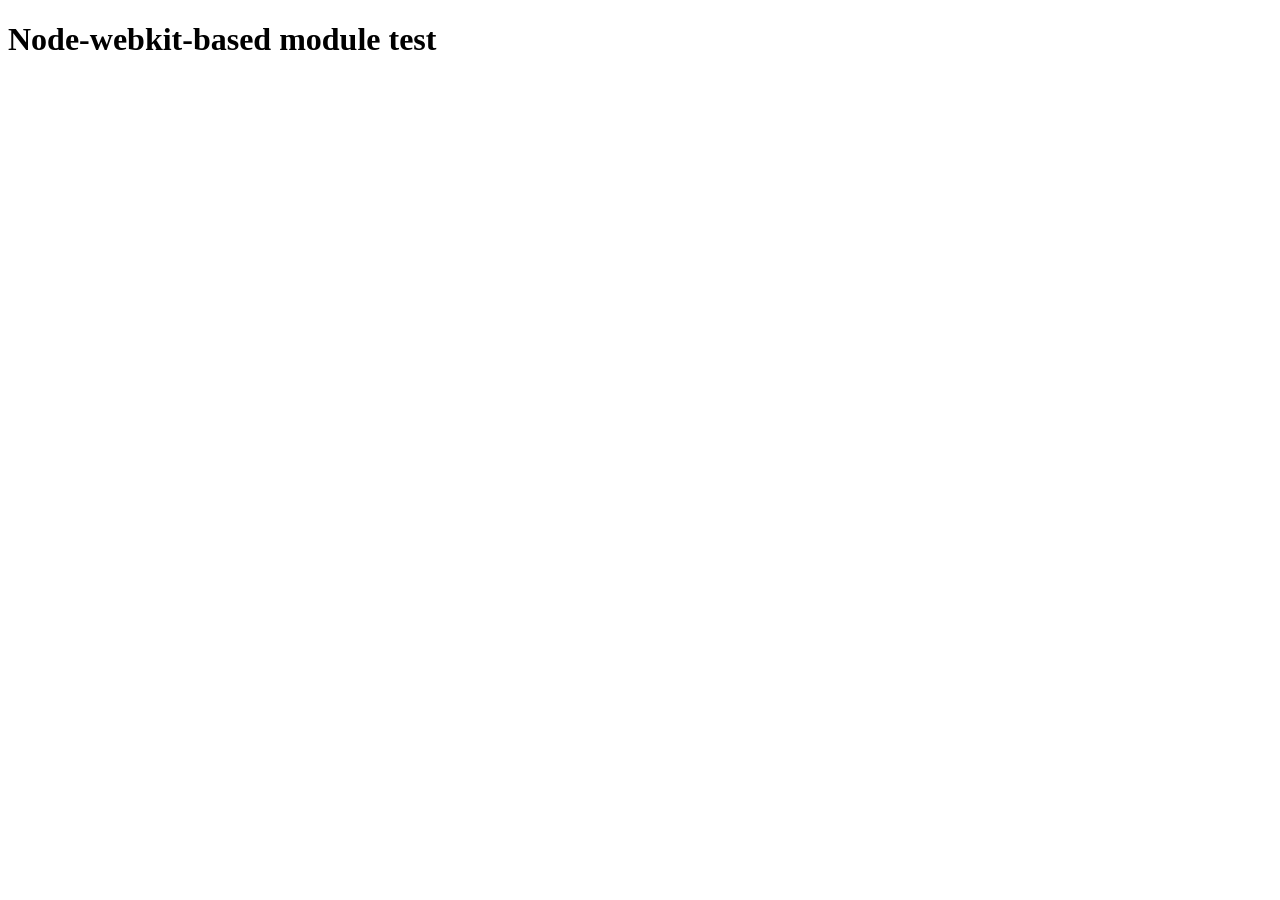
<file: node_modules/@mapbox/node-pre-gyp/lib/util/nw-pre-gyp/index.html>
<!doctype html>
<html>
<head>
<meta charset="utf-8">
<title>Node-webkit-based module test</title>
<script>
function nwModuleTest(){
   var util = require('util');
   var moduleFolder = require('nw.gui').App.argv[0];
   try {
      require(moduleFolder);
   } catch(e) {
      if( process.platform !== 'win32' ){
         util.log('nw-pre-gyp error:');
         util.log(e.stack);
      }
      process.exit(1);
   }
   process.exit(0);
}
</script>
</head>
<body onload="nwModuleTest()">
<h1>Node-webkit-based module test</h1>
</body>
</html>
</file>
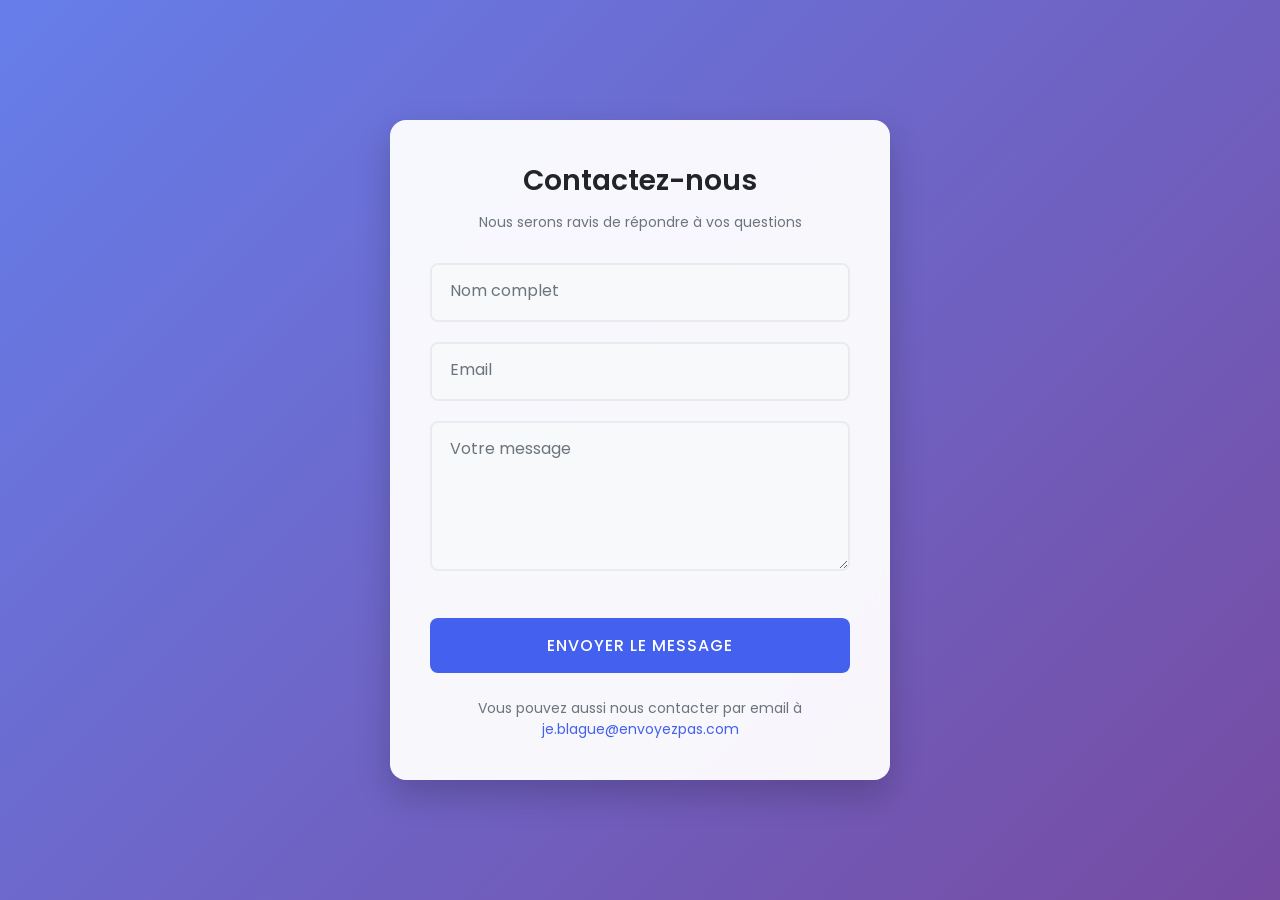
<file: public/contact.html>
<!DOCTYPE html>
<html lang="fr">
<head>
  <meta charset="UTF-8">
  <meta name="viewport" content="width=device-width, initial-scale=1.0">
  <title>Contactez-nous</title>
  <link href="https://fonts.googleapis.com/css2?family=Poppins:wght@300;400;500;600&display=swap" rel="stylesheet">
  <script src="https://www.google.com/recaptcha/api.js" async defer></script>
  <style>
    :root {
      --primary: #4361ee;
      --secondary: #3f37c9;
      --light: #f8f9fa;
      --dark: #212529;
      --success: #4cc9f0;
      --error: #f72585;
    }
    
    * {
      margin: 0;
      padding: 0;
      box-sizing: border-box;
      font-family: 'Poppins', sans-serif;
    }
    
    body {
      background: linear-gradient(135deg, #667eea 0%, #764ba2 100%);
      min-height: 100vh;
      display: flex;
      justify-content: center;
      align-items: center;
      padding: 20px;
    }
    
    .contact-container {
      background: rgba(255, 255, 255, 0.95);
      width: 100%;
      max-width: 500px;
      padding: 40px;
      border-radius: 16px;
      box-shadow: 0 15px 35px rgba(0, 0, 0, 0.2);
      backdrop-filter: blur(10px);
      animation: fadeIn 0.6s ease-out;
    }
    
    @keyframes fadeIn {
      from { opacity: 0; transform: translateY(20px); }
      to { opacity: 1; transform: translateY(0); }
    }
    
    .contact-header {
      text-align: center;
      margin-bottom: 30px;
    }
    
    .contact-header h2 {
      color: var(--dark);
      font-size: 28px;
      font-weight: 600;
      margin-bottom: 10px;
    }
    
    .contact-header p {
      color: #6c757d;
      font-size: 14px;
    }
    
    .form-group {
      margin-bottom: 20px;
      position: relative;
    }
    
    .form-group input,
    .form-group textarea {
      width: 100%;
      padding: 15px 20px;
      border: 2px solid #e9ecef;
      border-radius: 8px;
      font-size: 16px;
      transition: all 0.3s;
      background-color: #f8f9fa;
    }
    
    .form-group textarea {
      min-height: 150px;
      resize: vertical;
    }
    
    .form-group input:focus,
    .form-group textarea:focus {
      border-color: var(--primary);
      box-shadow: 0 0 0 3px rgba(67, 97, 238, 0.2);
      outline: none;
      background-color: white;
    }
    
    .form-group label {
      position: absolute;
      left: 20px;
      top: 15px;
      color: #6c757d;
      font-size: 16px;
      transition: all 0.3s;
      pointer-events: none;
    }
    
    .form-group input:focus + label,
    .form-group input:not(:placeholder-shown) + label,
    .form-group textarea:focus + label,
    .form-group textarea:not(:placeholder-shown) + label {
      top: -10px;
      left: 10px;
      font-size: 12px;
      background: white;
      padding: 0 5px;
      color: var(--primary);
    }
    
    .g-recaptcha {
      margin: 20px 0;
      display: flex;
      justify-content: center;
    }
    
    .submit-btn {
      width: 100%;
      padding: 15px;
      background: var(--primary);
      color: white;
      border: none;
      border-radius: 8px;
      font-size: 16px;
      font-weight: 500;
      cursor: pointer;
      transition: all 0.3s;
      text-transform: uppercase;
      letter-spacing: 1px;
    }
    
    .submit-btn:hover {
      background: var(--secondary);
      transform: translateY(-2px);
      box-shadow: 0 5px 15px rgba(0, 0, 0, 0.1);
    }
    
    .contact-info {
      margin-top: 25px;
      text-align: center;
      font-size: 14px;
      color: #6c757d;
    }
    
    .contact-info a {
      color: var(--primary);
      text-decoration: none;
    }
    
    .contact-info a:hover {
      text-decoration: underline;
    }
    
    @media (max-width: 576px) {
      .contact-container {
        padding: 30px 20px;
      }
    }
  </style>
</head>
<body>
  <div class="contact-container">
    <div class="contact-header">
      <h2>Contactez-nous</h2>
      <p>Nous serons ravis de répondre à vos questions</p>
    </div>
    
    <form action="/contact" method="POST" onsubmit="return validateContact()">
      <div class="form-group">
        <input type="text" id="nom" name="nom" placeholder=" " required>
        <label for="nom">Nom complet</label>
      </div>
      
      <div class="form-group">
        <input type="email" id="email" name="email" placeholder=" " required>
        <label for="email">Email</label>
      </div>
      
      <div class="form-group">
        <textarea id="message" name="message" placeholder=" " required></textarea>
        <label for="message">Votre message</label>
      </div>
      
      <div class="g-recaptcha" data-sitekey="6Lf08TYrAAAAANzrCY5_BZkpWqP-VGsRADthN9OL"></div>
      
      <button type="submit" class="submit-btn">Envoyer le message</button>
      
      <div class="contact-info">
        Vous pouvez aussi nous contacter par email à <a href="mailto:contact@exemple.com">je.blague@envoyezpas.com</a>
      </div>
    </form>
  </div>

  <script>
    function validateContact() {
      const nom = document.getElementById('nom').value;
      const email = document.getElementById('email').value;
      const message = document.getElementById('message').value;
      
      if (!nom || !email || !message) {
        alert('Veuillez remplir tous les champs');
        return false;
      }
      
      // Validation email simple
      if (!/^[^\s@]+@[^\s@]+\.[^\s@]+$/.test(email)) {
        alert('Veuillez entrer une adresse email valide');
        return false;
      }
      
      return true;
    }
  </script>
</body>
</html>
</file>
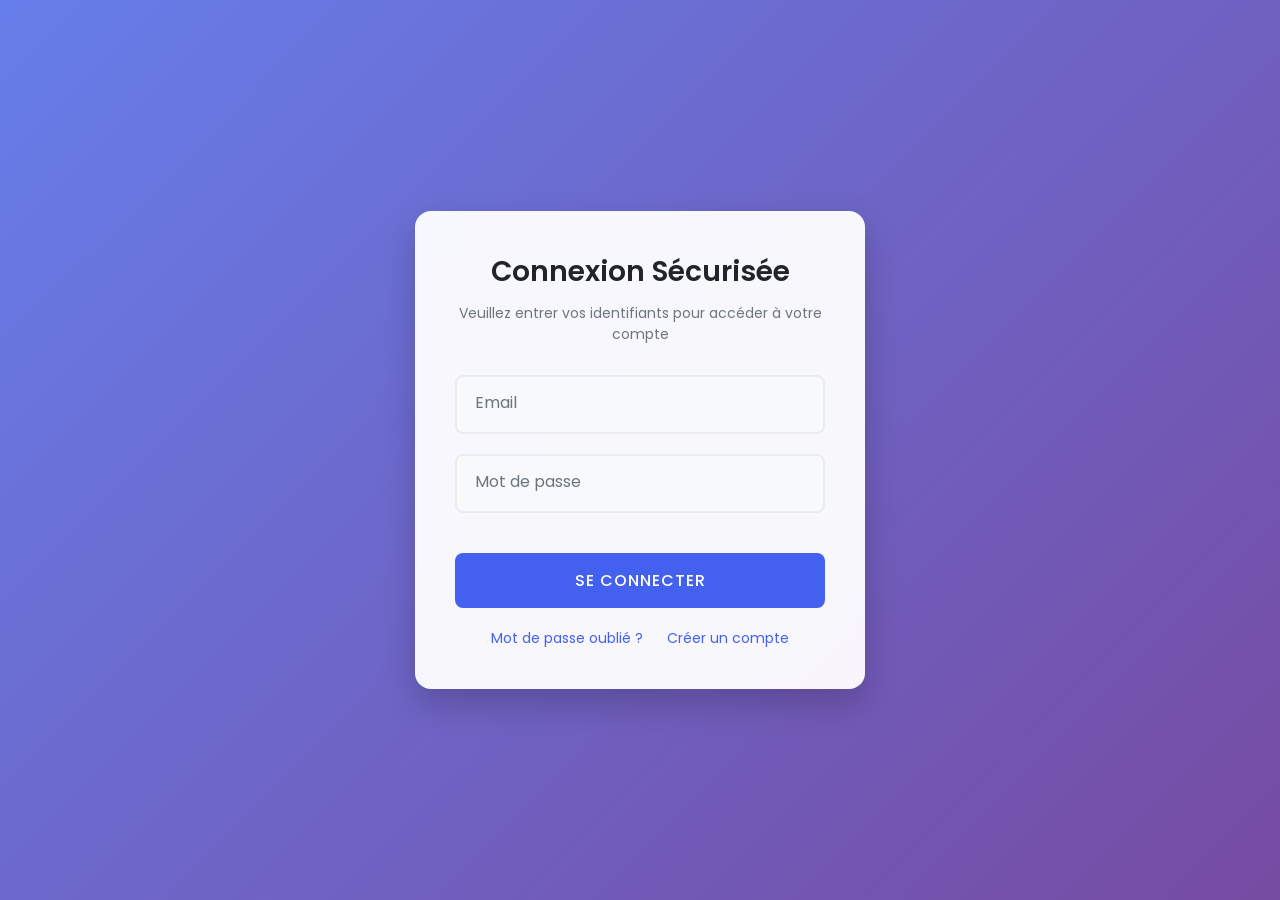
<file: public/login.html>
<!DOCTYPE html>
<html lang="fr">
<head>
  <meta charset="UTF-8">
  <meta name="viewport" content="width=device-width, initial-scale=1.0">
  <title>Connexion Sécurisée</title>
  <link href="https://fonts.googleapis.com/css2?family=Poppins:wght@300;400;500;600&display=swap" rel="stylesheet">
  <script src="https://www.google.com/recaptcha/api.js" async defer></script>
  <style>
    :root {
      --primary: #4361ee;
      --secondary: #3f37c9;
      --light: #f8f9fa;
      --dark: #212529;
      --success: #4cc9f0;
      --error: #f72585;
    }
    
    * {
      margin: 0;
      padding: 0;
      box-sizing: border-box;
      font-family: 'Poppins', sans-serif;
    }
    
    body {
      background: linear-gradient(135deg, #667eea 0%, #764ba2 100%);
      min-height: 100vh;
      display: flex;
      justify-content: center;
      align-items: center;
      padding: 20px;
    }
    
    .login-container {
      background: rgba(255, 255, 255, 0.95);
      width: 100%;
      max-width: 450px;
      padding: 40px;
      border-radius: 16px;
      box-shadow: 0 15px 35px rgba(0, 0, 0, 0.2);
      backdrop-filter: blur(10px);
      animation: fadeIn 0.6s ease-out;
    }
    
    @keyframes fadeIn {
      from { opacity: 0; transform: translateY(20px); }
      to { opacity: 1; transform: translateY(0); }
    }
    
    .login-header {
      text-align: center;
      margin-bottom: 30px;
    }
    
    .login-header h2 {
      color: var(--dark);
      font-size: 28px;
      font-weight: 600;
      margin-bottom: 10px;
    }
    
    .login-header p {
      color: #6c757d;
      font-size: 14px;
    }
    
    .form-group {
      margin-bottom: 20px;
      position: relative;
    }
    
    .form-group input {
      width: 100%;
      padding: 15px 20px;
      border: 2px solid #e9ecef;
      border-radius: 8px;
      font-size: 16px;
      transition: all 0.3s;
      background-color: #f8f9fa;
    }
    
    .form-group input:focus {
      border-color: var(--primary);
      box-shadow: 0 0 0 3px rgba(67, 97, 238, 0.2);
      outline: none;
      background-color: white;
    }
    
    .form-group label {
      position: absolute;
      left: 20px;
      top: 15px;
      color: #6c757d;
      font-size: 16px;
      transition: all 0.3s;
      pointer-events: none;
    }
    
    .form-group input:focus + label,
    .form-group input:not(:placeholder-shown) + label {
      top: -10px;
      left: 10px;
      font-size: 12px;
      background: white;
      padding: 0 5px;
      color: var(--primary);
    }
    
    .g-recaptcha {
      margin: 20px 0;
      display: flex;
      justify-content: center;
    }
    
    .submit-btn {
      width: 100%;
      padding: 15px;
      background: var(--primary);
      color: white;
      border: none;
      border-radius: 8px;
      font-size: 16px;
      font-weight: 500;
      cursor: pointer;
      transition: all 0.3s;
      text-transform: uppercase;
      letter-spacing: 1px;
    }
    
    .submit-btn:hover {
      background: var(--secondary);
      transform: translateY(-2px);
      box-shadow: 0 5px 15px rgba(0, 0, 0, 0.1);
    }
    
    .footer-links {
      margin-top: 20px;
      text-align: center;
      font-size: 14px;
    }
    
    .footer-links a {
      color: var(--primary);
      text-decoration: none;
      margin: 0 10px;
    }
    
    .footer-links a:hover {
      text-decoration: underline;
    }
    
    @media (max-width: 576px) {
      .login-container {
        padding: 30px 20px;
      }
    }
  </style>
</head>
<body>
  <div class="login-container">
    <div class="login-header">
      <h2>Connexion Sécurisée</h2>
      <p>Veuillez entrer vos identifiants pour accéder à votre compte</p>
    </div>
    
    <form action="/login" method="POST" onsubmit="return validateLogin()">
      <div class="form-group">
        <input type="email" id="email" name="email" placeholder=" " required>
        <label for="email">Email</label>
      </div>
      
      <div class="form-group">
        <input type="password" id="password" name="password" placeholder=" " required>
        <label for="password">Mot de passe</label>
      </div>
      
      <div class="g-recaptcha" data-sitekey="6Lf08TYrAAAAANzrCY5_BZkpWqP-VGsRADthN9OL"></div>
      
      <button type="submit" class="submit-btn">Se connecter</button>
      
      <div class="footer-links">
        <a href="#">Mot de passe oublié ?</a>
        <a href="#">Créer un compte</a>
      </div>
    </form>
  </div>

  <script>
    function validateLogin() {
      const email = document.getElementById('email').value;
      const password = document.getElementById('password').value;
      
      if (!email || !password) {
        alert('Veuillez remplir tous les champs');
        return false;
      }
      
      // Validation supplémentaire peut être ajoutée ici
      return true;
    }
  </script>
</body>
</html>
</file>
